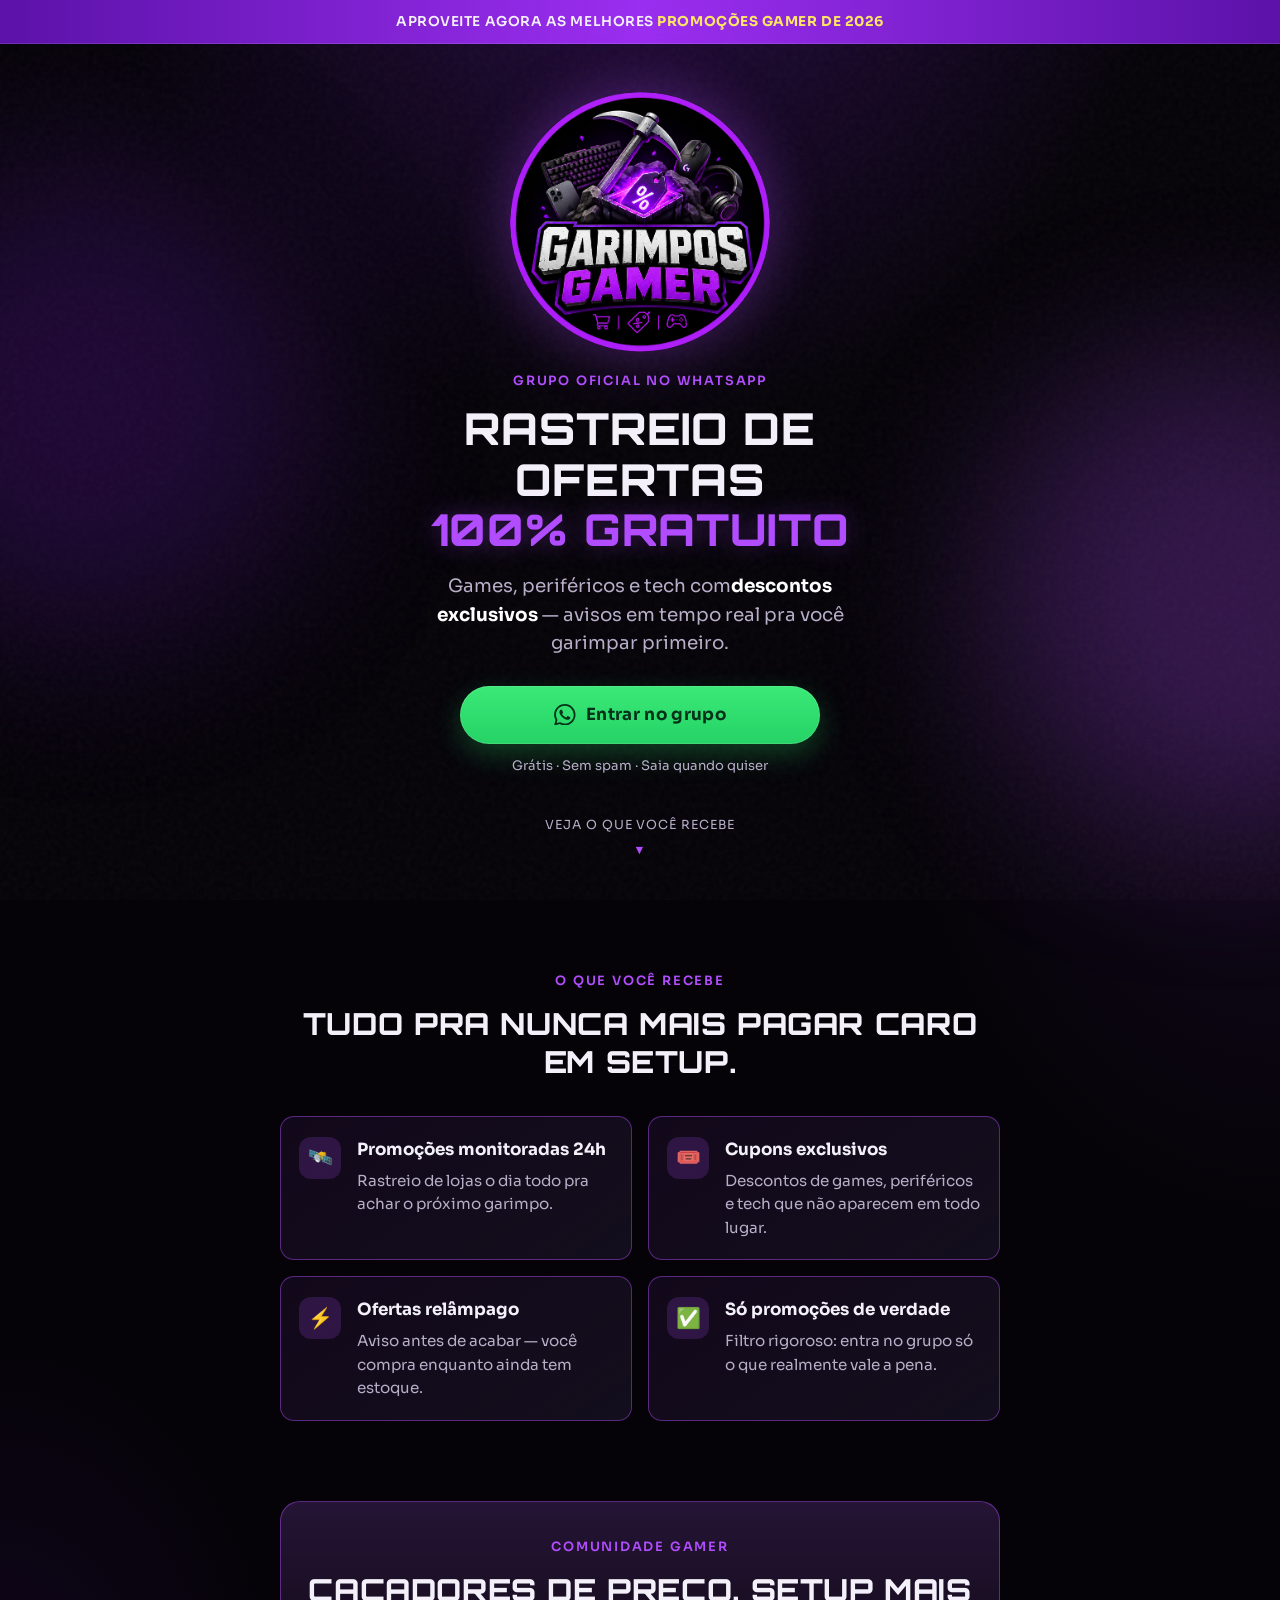
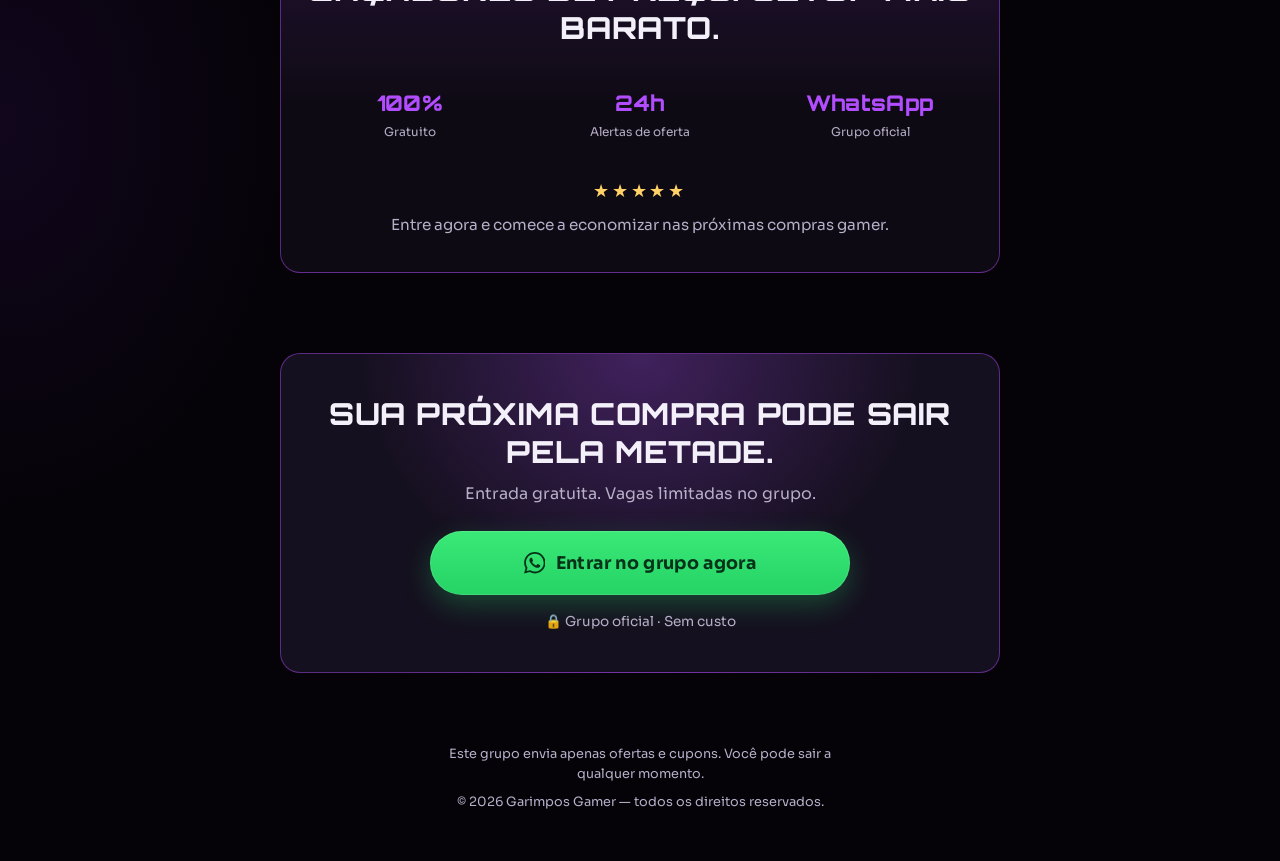
<file: index.html>
<!DOCTYPE html>
<html lang="pt-BR">
  <head>
    <meta charset="UTF-8" />
    <meta name="viewport" content="width=device-width, initial-scale=1.0" />
    <title>Garimpos Gamer — Grupo no WhatsApp</title>
    <meta
      name="description"
      content="Entre no grupo gratuito do Garimpos Gamer e receba ofertas, cupons e promoções de games, periféricos e tech todos os dias."
    />
    <meta property="og:title" content="Garimpos Gamer — Grupo no WhatsApp" />
    <meta
      property="og:description"
      content="Ofertas gamer com descontos exclusivos. Entre grátis no grupo oficial."
    />
    <meta property="og:image" content="./public/garimposLogo.png" />
    <link rel="icon" href="./public/garimposLogo.png" type="image/png" />
    <link rel="preconnect" href="https://fonts.googleapis.com" />
    <link rel="preconnect" href="https://fonts.gstatic.com" crossorigin />
    <link
      href="https://fonts.googleapis.com/css2?family=Orbitron:wght@700;800;900&family=Sora:wght@400;500;600;700&display=swap"
      rel="stylesheet"
    />
    <link rel="stylesheet" href="./styles.css" />
    <!-- Meta Pixel Code -->
    <script>
      !(function (f, b, e, v, n, t, s) {
        if (f.fbq) return;
        n = f.fbq = function () {
          n.callMethod
            ? n.callMethod.apply(n, arguments)
            : n.queue.push(arguments);
        };
        if (!f._fbq) f._fbq = n;
        n.push = n;
        n.loaded = !0;
        n.version = "2.0";
        n.queue = [];
        t = b.createElement(e);
        t.async = !0;
        t.src = v;
        s = b.getElementsByTagName(e)[0];
        s.parentNode.insertBefore(t, s);
      })(
        window,
        document,
        "script",
        "https://connect.facebook.net/en_US/fbevents.js"
      );
      fbq("init", "1641919927361077");
      fbq("track", "PageView");
    </script>
    <!-- End Meta Pixel Code -->
  </head>
  <body>
    <noscript
      ><img
        height="1"
        width="1"
        style="display: none"
        src="https://www.facebook.com/tr?id=1641919927361077&ev=PageView&noscript=1"
        alt=""
    /></noscript>
    <div class="noise" aria-hidden="true"></div>
    <div class="glow glow--left" aria-hidden="true"></div>
    <div class="glow glow--right" aria-hidden="true"></div>

    <header class="topbar">
      <p class="topbar__text">
        Aproveite agora as melhores <strong>promoções gamer de 2026</strong>
      </p>
    </header>

    <main>
      <section class="hero">
        <div class="hero__brand reveal">
          <img
            class="hero__logo"
            src="./public/garimposLogo.png"
            alt="Garimpos Gamer"
            width="280"
            height="280"
          />
        </div>

        <p class="eyebrow reveal delay-1">Grupo oficial no WhatsApp</p>

        <h1 class="hero__title reveal delay-2">
          Rastreio de ofertas
          <span>100% gratuito</span>
        </h1>

        <p class="hero__subtitle reveal delay-3">
          Games, periféricos e tech com<strong>descontos exclusivos</strong> —
          avisos em tempo real pra você garimpar primeiro.
        </p>

        <div class="cta-group reveal delay-4">
          <a
            class="btn btn--primary js-whatsapp-cta"
            href="https://chat.whatsapp.com/LeXcf0o6a5fAXNIjp16UzG?s=cl&p=i&mlu=0&ilr=4"
            target="_blank"
            rel="noopener noreferrer"
          >
            <svg class="btn__icon" viewBox="0 0 24 24" aria-hidden="true">
              <path
                fill="currentColor"
                d="M17.472 14.382c-.297-.149-1.758-.867-2.03-.967-.273-.099-.471-.148-.67.15-.197.297-.767.966-.94 1.164-.173.199-.347.223-.644.075-.297-.15-1.255-.463-2.39-1.475-.883-.788-1.48-1.761-1.653-2.059-.173-.297-.018-.458.13-.606.134-.133.298-.347.446-.52.149-.174.198-.298.298-.497.099-.198.05-.371-.025-.52-.075-.149-.669-1.612-.916-2.207-.242-.579-.487-.5-.669-.51-.173-.008-.371-.01-.57-.01-.198 0-.52.074-.792.372-.272.297-1.04 1.016-1.04 2.479 0 1.462 1.065 2.875 1.213 3.074.149.198 2.096 3.2 5.077 4.487.709.306 1.262.489 1.694.625.712.227 1.36.195 1.871.118.571-.085 1.758-.719 2.006-1.413.248-.694.248-1.289.173-1.413-.074-.124-.272-.198-.57-.347m-5.421 7.403h-.004a9.87 9.87 0 01-5.031-1.378l-.361-.214-3.741.982.998-3.648-.235-.374a9.86 9.86 0 01-1.51-5.26c.001-5.45 4.436-9.884 9.888-9.884 2.64 0 5.122 1.03 6.988 2.898a9.825 9.825 0 012.893 6.994c-.003 5.45-4.435 9.884-9.885 9.884m8.413-18.297A11.815 11.815 0 0012.05 0C5.495 0 .16 5.335.157 11.892c0 2.096.547 4.142 1.588 5.945L.057 24l6.305-1.654a11.882 11.882 0 005.683 1.448h.005c6.554 0 11.89-5.335 11.893-11.893a11.821 11.821 0 00-3.48-8.413z"
              />
            </svg>
            Entrar no grupo
          </a>
          <p class="cta-note">Grátis · Sem spam · Saia quando quiser</p>
        </div>

        <a href="#beneficios" class="scroll-hint reveal delay-5">
          <span>veja o que você recebe</span>
          <span class="scroll-hint__arrow" aria-hidden="true">▼</span>
        </a>
      </section>

      <section id="beneficios" class="benefits">
        <div class="section-head reveal">
          <p class="eyebrow">O que você recebe</p>
          <h2>Tudo pra nunca mais pagar caro em setup.</h2>
        </div>

        <ul class="benefit-list">
          <li class="benefit reveal">
            <span class="benefit__icon" aria-hidden="true">🛰️</span>
            <div>
              <h3>Promoções monitoradas 24h</h3>
              <p>Rastreio de lojas o dia todo pra achar o próximo garimpo.</p>
            </div>
          </li>
          <li class="benefit reveal delay-1">
            <span class="benefit__icon" aria-hidden="true">🎟️</span>
            <div>
              <h3>Cupons exclusivos</h3>
              <p>Descontos de games, periféricos e tech que não aparecem em todo lugar.</p>
            </div>
          </li>
          <li class="benefit reveal delay-2">
            <span class="benefit__icon" aria-hidden="true">⚡</span>
            <div>
              <h3>Ofertas relâmpago</h3>
              <p>Aviso antes de acabar — você compra enquanto ainda tem estoque.</p>
            </div>
          </li>
          <li class="benefit reveal delay-3">
            <span class="benefit__icon" aria-hidden="true">✅</span>
            <div>
              <h3>Só promoções de verdade</h3>
              <p>Filtro rigoroso: entra no grupo só o que realmente vale a pena.</p>
            </div>
          </li>
        </ul>
      </section>

      <section class="proof">
        <div class="proof__inner reveal">
          <p class="eyebrow">Comunidade gamer</p>
          <h2>Caçadores de preço. Setup mais barato.</h2>
          <div class="proof__grid">
            <div class="proof__item">
              <span class="proof__value">100%</span>
              <span class="proof__label">Gratuito</span>
            </div>
            <div class="proof__item">
              <span class="proof__value">24h</span>
              <span class="proof__label">Alertas de oferta</span>
            </div>
            <div class="proof__item">
              <span class="proof__value">WhatsApp</span>
              <span class="proof__label">Grupo oficial</span>
            </div>
          </div>
          <p class="proof__stars" aria-label="Avaliação cinco estrelas">★★★★★</p>
          <p class="proof__quote">
            Entre agora e comece a economizar nas próximas compras gamer.
          </p>
        </div>
      </section>

      <section class="final-cta">
        <div class="final-cta__panel reveal">
          <h2>Sua próxima compra pode sair pela metade.</h2>
          <p>Entrada gratuita. Vagas limitadas no grupo.</p>
          <a
            class="btn btn--primary btn--lg js-whatsapp-cta"
            href="https://chat.whatsapp.com/LeXcf0o6a5fAXNIjp16UzG?s=cl&p=i&mlu=0&ilr=4"
            target="_blank"
            rel="noopener noreferrer"
          >
            <svg class="btn__icon" viewBox="0 0 24 24" aria-hidden="true">
              <path
                fill="currentColor"
                d="M17.472 14.382c-.297-.149-1.758-.867-2.03-.967-.273-.099-.471-.148-.67.15-.197.297-.767.966-.94 1.164-.173.199-.347.223-.644.075-.297-.15-1.255-.463-2.39-1.475-.883-.788-1.48-1.761-1.653-2.059-.173-.297-.018-.458.13-.606.134-.133.298-.347.446-.52.149-.174.198-.298.298-.497.099-.198.05-.371-.025-.52-.075-.149-.669-1.612-.916-2.207-.242-.579-.487-.5-.669-.51-.173-.008-.371-.01-.57-.01-.198 0-.52.074-.792.372-.272.297-1.04 1.016-1.04 2.479 0 1.462 1.065 2.875 1.213 3.074.149.198 2.096 3.2 5.077 4.487.709.306 1.262.489 1.694.625.712.227 1.36.195 1.871.118.571-.085 1.758-.719 2.006-1.413.248-.694.248-1.289.173-1.413-.074-.124-.272-.198-.57-.347m-5.421 7.403h-.004a9.87 9.87 0 01-5.031-1.378l-.361-.214-3.741.982.998-3.648-.235-.374a9.86 9.86 0 01-1.51-5.26c.001-5.45 4.436-9.884 9.888-9.884 2.64 0 5.122 1.03 6.988 2.898a9.825 9.825 0 012.893 6.994c-.003 5.45-4.435 9.884-9.885 9.884m8.413-18.297A11.815 11.815 0 0012.05 0C5.495 0 .16 5.335.157 11.892c0 2.096.547 4.142 1.588 5.945L.057 24l6.305-1.654a11.882 11.882 0 005.683 1.448h.005c6.554 0 11.89-5.335 11.893-11.893a11.821 11.821 0 00-3.48-8.413z"
              />
            </svg>
            Entrar no grupo agora
          </a>
          <p class="final-cta__secure">🔒 Grupo oficial · Sem custo</p>
        </div>
      </section>
    </main>

    <footer class="footer">
      <p>
        Este grupo envia apenas ofertas e cupons. Você pode sair a qualquer
        momento.
      </p>
      <p>© <span id="year"></span> Garimpos Gamer — todos os direitos reservados.</p>
    </footer>

    <script>
      document.getElementById("year").textContent = new Date().getFullYear();

      const reveals = document.querySelectorAll(".reveal");
      const observer = new IntersectionObserver(
        (entries) => {
          entries.forEach((entry) => {
            if (entry.isIntersecting) {
              entry.target.classList.add("is-visible");
              observer.unobserve(entry.target);
            }
          });
        },
        { threshold: 0.16, rootMargin: "0px 0px -40px 0px" }
      );
      reveals.forEach((el) => observer.observe(el));

      document.querySelectorAll(".js-whatsapp-cta").forEach((cta) => {
        cta.addEventListener("click", () => {
          if (typeof fbq === "function") {
            fbq("track", "Lead");
          }
        });
      });
    </script>
  </body>
</html>
</file>
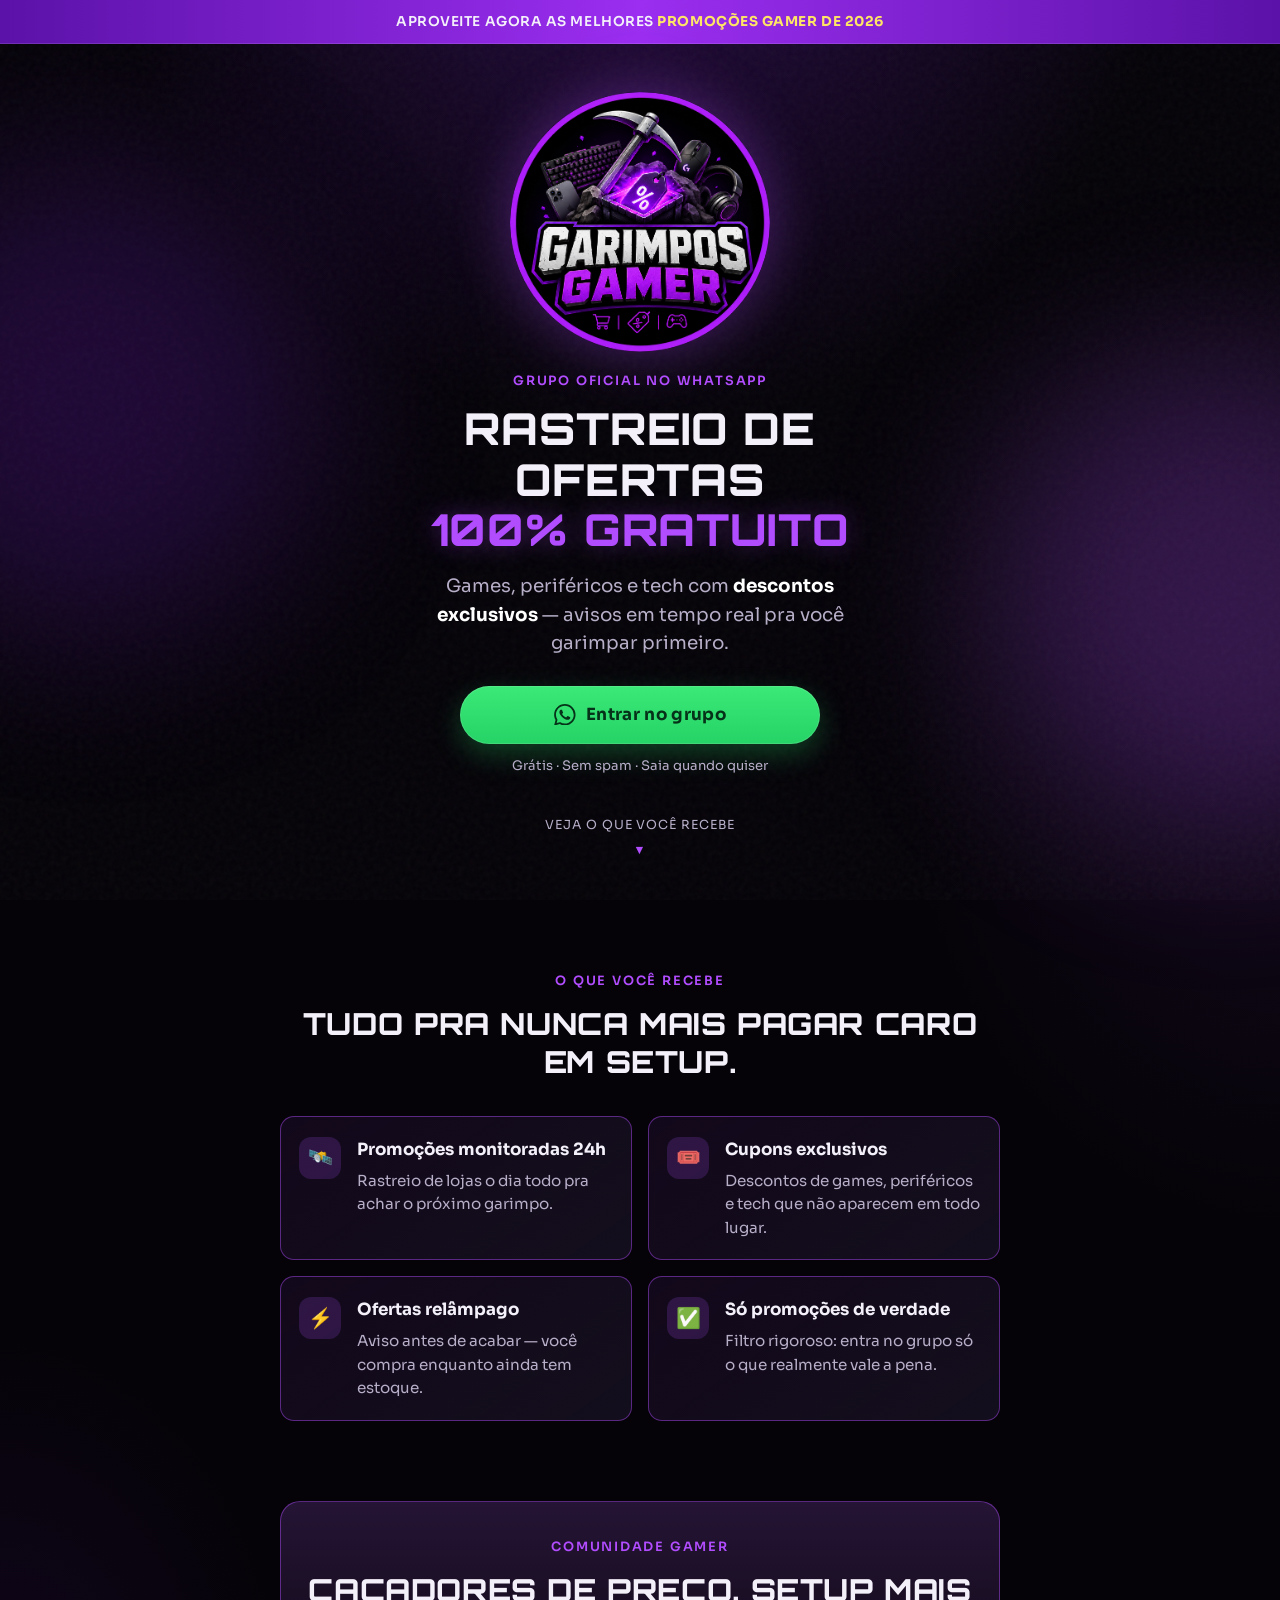
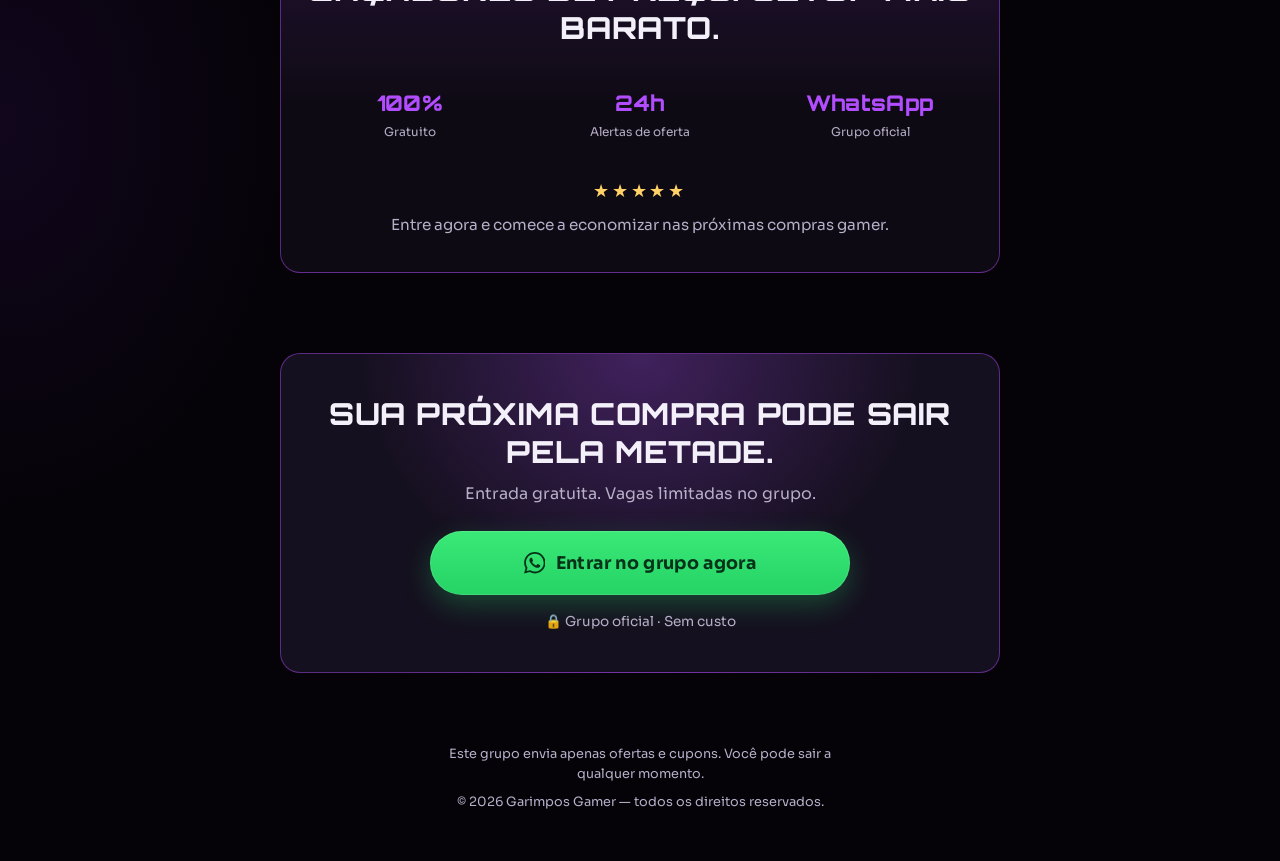
<file: public/index.html>
<!DOCTYPE html>
<html lang="pt-BR">
  <head>
    <meta charset="UTF-8" />
    <meta name="viewport" content="width=device-width, initial-scale=1.0" />
    <title>Garimpos Gamer — Grupo no WhatsApp</title>
    <meta
      name="description"
      content="Entre no grupo gratuito do Garimpos Gamer e receba ofertas, cupons e promoções de games, periféricos e tech todos os dias."
    />
    <meta property="og:title" content="Garimpos Gamer — Grupo no WhatsApp" />
    <meta
      property="og:description"
      content="Ofertas gamer com descontos exclusivos. Entre grátis no grupo oficial."
    />
    <meta property="og:image" content="./garimposLogo.png" />
    <link rel="icon" href="./garimposLogo.png" type="image/png" />
    <link rel="preconnect" href="https://fonts.googleapis.com" />
    <link rel="preconnect" href="https://fonts.gstatic.com" crossorigin />
    <link
      href="https://fonts.googleapis.com/css2?family=Orbitron:wght@700;800;900&family=Sora:wght@400;500;600;700&display=swap"
      rel="stylesheet"
    />
    <link rel="stylesheet" href="./styles.css" />
    <!-- Meta Pixel Code -->
    <script>
      !(function (f, b, e, v, n, t, s) {
        if (f.fbq) return;
        n = f.fbq = function () {
          n.callMethod
            ? n.callMethod.apply(n, arguments)
            : n.queue.push(arguments);
        };
        if (!f._fbq) f._fbq = n;
        n.push = n;
        n.loaded = !0;
        n.version = "2.0";
        n.queue = [];
        t = b.createElement(e);
        t.async = !0;
        t.src = v;
        s = b.getElementsByTagName(e)[0];
        s.parentNode.insertBefore(t, s);
      })(
        window,
        document,
        "script",
        "https://connect.facebook.net/en_US/fbevents.js"
      );
      fbq("init", "1641919927361077");
      fbq("track", "PageView");
    </script>
    <!-- End Meta Pixel Code -->
  </head>
  <body>
    <noscript
      ><img
        height="1"
        width="1"
        style="display: none"
        src="https://www.facebook.com/tr?id=1641919927361077&ev=PageView&noscript=1"
        alt=""
    /></noscript>
    <div class="noise" aria-hidden="true"></div>
    <div class="glow glow--left" aria-hidden="true"></div>
    <div class="glow glow--right" aria-hidden="true"></div>

    <header class="topbar">
      <p class="topbar__text">
        Aproveite agora as melhores <strong>promoções gamer de 2026</strong>
      </p>
    </header>

    <main>
      <section class="hero">
        <div class="hero__brand reveal">
          <img
            class="hero__logo"
            src="./garimposLogo.png"
            alt="Garimpos Gamer"
            width="280"
            height="280"
          />
        </div>

        <p class="eyebrow reveal delay-1">Grupo oficial no WhatsApp</p>

        <h1 class="hero__title reveal delay-2">
          Rastreio de ofertas
          <span>100% gratuito</span>
        </h1>

        <p class="hero__subtitle reveal delay-3">
          Games, periféricos e tech com <strong>descontos exclusivos</strong> —
          avisos em tempo real pra você garimpar primeiro.
        </p>

        <div class="cta-group reveal delay-4">
          <a
            class="btn btn--primary js-whatsapp-cta"
            href="https://chat.whatsapp.com/LeXcf0o6a5fAXNIjp16UzG?s=cl&p=i&mlu=0&ilr=4"
            target="_blank"
            rel="noopener noreferrer"
          >
            <svg class="btn__icon" viewBox="0 0 24 24" aria-hidden="true">
              <path
                fill="currentColor"
                d="M17.472 14.382c-.297-.149-1.758-.867-2.03-.967-.273-.099-.471-.148-.67.15-.197.297-.767.966-.94 1.164-.173.199-.347.223-.644.075-.297-.15-1.255-.463-2.39-1.475-.883-.788-1.48-1.761-1.653-2.059-.173-.297-.018-.458.13-.606.134-.133.298-.347.446-.52.149-.174.198-.298.298-.497.099-.198.05-.371-.025-.52-.075-.149-.669-1.612-.916-2.207-.242-.579-.487-.5-.669-.51-.173-.008-.371-.01-.57-.01-.198 0-.52.074-.792.372-.272.297-1.04 1.016-1.04 2.479 0 1.462 1.065 2.875 1.213 3.074.149.198 2.096 3.2 5.077 4.487.709.306 1.262.489 1.694.625.712.227 1.36.195 1.871.118.571-.085 1.758-.719 2.006-1.413.248-.694.248-1.289.173-1.413-.074-.124-.272-.198-.57-.347m-5.421 7.403h-.004a9.87 9.87 0 01-5.031-1.378l-.361-.214-3.741.982.998-3.648-.235-.374a9.86 9.86 0 01-1.51-5.26c.001-5.45 4.436-9.884 9.888-9.884 2.64 0 5.122 1.03 6.988 2.898a9.825 9.825 0 012.893 6.994c-.003 5.45-4.435 9.884-9.885 9.884m8.413-18.297A11.815 11.815 0 0012.05 0C5.495 0 .16 5.335.157 11.892c0 2.096.547 4.142 1.588 5.945L.057 24l6.305-1.654a11.882 11.882 0 005.683 1.448h.005c6.554 0 11.89-5.335 11.893-11.893a11.821 11.821 0 00-3.48-8.413z"
              />
            </svg>
            Entrar no grupo
          </a>
          <p class="cta-note">Grátis · Sem spam · Saia quando quiser</p>
        </div>

        <a href="#beneficios" class="scroll-hint reveal delay-5">
          <span>veja o que você recebe</span>
          <span class="scroll-hint__arrow" aria-hidden="true">▼</span>
        </a>
      </section>

      <section id="beneficios" class="benefits">
        <div class="section-head reveal">
          <p class="eyebrow">O que você recebe</p>
          <h2>Tudo pra nunca mais pagar caro em setup.</h2>
        </div>

        <ul class="benefit-list">
          <li class="benefit reveal">
            <span class="benefit__icon" aria-hidden="true">🛰️</span>
            <div>
              <h3>Promoções monitoradas 24h</h3>
              <p>Rastreio de lojas o dia todo pra achar o próximo garimpo.</p>
            </div>
          </li>
          <li class="benefit reveal delay-1">
            <span class="benefit__icon" aria-hidden="true">🎟️</span>
            <div>
              <h3>Cupons exclusivos</h3>
              <p>Descontos de games, periféricos e tech que não aparecem em todo lugar.</p>
            </div>
          </li>
          <li class="benefit reveal delay-2">
            <span class="benefit__icon" aria-hidden="true">⚡</span>
            <div>
              <h3>Ofertas relâmpago</h3>
              <p>Aviso antes de acabar — você compra enquanto ainda tem estoque.</p>
            </div>
          </li>
          <li class="benefit reveal delay-3">
            <span class="benefit__icon" aria-hidden="true">✅</span>
            <div>
              <h3>Só promoções de verdade</h3>
              <p>Filtro rigoroso: entra no grupo só o que realmente vale a pena.</p>
            </div>
          </li>
        </ul>
      </section>

      <section class="proof">
        <div class="proof__inner reveal">
          <p class="eyebrow">Comunidade gamer</p>
          <h2>Caçadores de preço. Setup mais barato.</h2>
          <div class="proof__grid">
            <div class="proof__item">
              <span class="proof__value">100%</span>
              <span class="proof__label">Gratuito</span>
            </div>
            <div class="proof__item">
              <span class="proof__value">24h</span>
              <span class="proof__label">Alertas de oferta</span>
            </div>
            <div class="proof__item">
              <span class="proof__value">WhatsApp</span>
              <span class="proof__label">Grupo oficial</span>
            </div>
          </div>
          <p class="proof__stars" aria-label="Avaliação cinco estrelas">★★★★★</p>
          <p class="proof__quote">
            Entre agora e comece a economizar nas próximas compras gamer.
          </p>
        </div>
      </section>

      <section class="final-cta">
        <div class="final-cta__panel reveal">
          <h2>Sua próxima compra pode sair pela metade.</h2>
          <p>Entrada gratuita. Vagas limitadas no grupo.</p>
          <a
            class="btn btn--primary btn--lg js-whatsapp-cta"
            href="https://chat.whatsapp.com/LeXcf0o6a5fAXNIjp16UzG?s=cl&p=i&mlu=0&ilr=4"
            target="_blank"
            rel="noopener noreferrer"
          >
            <svg class="btn__icon" viewBox="0 0 24 24" aria-hidden="true">
              <path
                fill="currentColor"
                d="M17.472 14.382c-.297-.149-1.758-.867-2.03-.967-.273-.099-.471-.148-.67.15-.197.297-.767.966-.94 1.164-.173.199-.347.223-.644.075-.297-.15-1.255-.463-2.39-1.475-.883-.788-1.48-1.761-1.653-2.059-.173-.297-.018-.458.13-.606.134-.133.298-.347.446-.52.149-.174.198-.298.298-.497.099-.198.05-.371-.025-.52-.075-.149-.669-1.612-.916-2.207-.242-.579-.487-.5-.669-.51-.173-.008-.371-.01-.57-.01-.198 0-.52.074-.792.372-.272.297-1.04 1.016-1.04 2.479 0 1.462 1.065 2.875 1.213 3.074.149.198 2.096 3.2 5.077 4.487.709.306 1.262.489 1.694.625.712.227 1.36.195 1.871.118.571-.085 1.758-.719 2.006-1.413.248-.694.248-1.289.173-1.413-.074-.124-.272-.198-.57-.347m-5.421 7.403h-.004a9.87 9.87 0 01-5.031-1.378l-.361-.214-3.741.982.998-3.648-.235-.374a9.86 9.86 0 01-1.51-5.26c.001-5.45 4.436-9.884 9.888-9.884 2.64 0 5.122 1.03 6.988 2.898a9.825 9.825 0 012.893 6.994c-.003 5.45-4.435 9.884-9.885 9.884m8.413-18.297A11.815 11.815 0 0012.05 0C5.495 0 .16 5.335.157 11.892c0 2.096.547 4.142 1.588 5.945L.057 24l6.305-1.654a11.882 11.882 0 005.683 1.448h.005c6.554 0 11.89-5.335 11.893-11.893a11.821 11.821 0 00-3.48-8.413z"
              />
            </svg>
            Entrar no grupo agora
          </a>
          <p class="final-cta__secure">🔒 Grupo oficial · Sem custo</p>
        </div>
      </section>
    </main>

    <footer class="footer">
      <p>
        Este grupo envia apenas ofertas e cupons. Você pode sair a qualquer
        momento.
      </p>
      <p>© <span id="year"></span> Garimpos Gamer — todos os direitos reservados.</p>
    </footer>

    <script>
      document.getElementById("year").textContent = new Date().getFullYear();

      const reveals = document.querySelectorAll(".reveal");
      const observer = new IntersectionObserver(
        (entries) => {
          entries.forEach((entry) => {
            if (entry.isIntersecting) {
              entry.target.classList.add("is-visible");
              observer.unobserve(entry.target);
            }
          });
        },
        { threshold: 0.16, rootMargin: "0px 0px -40px 0px" }
      );
      reveals.forEach((el) => observer.observe(el));

      document.querySelectorAll(".js-whatsapp-cta").forEach((cta) => {
        cta.addEventListener("click", () => {
          if (typeof fbq === "function") {
            fbq("track", "Lead");
          }
        });
      });
    </script>
  </body>
</html>
</file>
<file: styles.css>
:root {
  --bg: #050308;
  --bg-elevated: #0e0a14;
  --surface: #15101f;
  --purple: #b24dff;
  --purple-deep: #7a1fd4;
  --purple-soft: rgba(178, 77, 255, 0.18);
  --purple-line: rgba(178, 77, 255, 0.45);
  --whatsapp: #25d366;
  --whatsapp-dark: #1ebe57;
  --text: #f4f0fa;
  --text-muted: #b7aec8;
  --white: #ffffff;
  --font-display: "Orbitron", sans-serif;
  --font-body: "Sora", sans-serif;
  --radius: 14px;
  --max: 720px;
}

*,
*::before,
*::after {
  box-sizing: border-box;
}

html {
  scroll-behavior: smooth;
}

body {
  margin: 0;
  min-height: 100vh;
  font-family: var(--font-body);
  color: var(--text);
  background:
    radial-gradient(ellipse 80% 50% at 50% -10%, rgba(122, 31, 212, 0.35), transparent 55%),
    radial-gradient(ellipse 60% 40% at 100% 30%, rgba(178, 77, 255, 0.08), transparent 50%),
    radial-gradient(ellipse 50% 35% at 0% 70%, rgba(122, 31, 212, 0.1), transparent 45%),
    var(--bg);
  line-height: 1.55;
  overflow-x: hidden;
}

img {
  max-width: 100%;
  height: auto;
  display: block;
}

a {
  color: inherit;
  text-decoration: none;
}

.noise {
  pointer-events: none;
  position: fixed;
  inset: 0;
  z-index: 0;
  opacity: 0.04;
  background-image: url("data:image/svg+xml,%3Csvg viewBox='0 0 200 200' xmlns='http://www.w3.org/2000/svg'%3E%3Cfilter id='n'%3E%3CfeTurbulence type='fractalNoise' baseFrequency='0.85' numOctaves='3' stitchTiles='stitch'/%3E%3C/filter%3E%3Crect width='100%25' height='100%25' filter='url(%23n)'/%3E%3C/svg%3E");
}

.glow {
  pointer-events: none;
  position: fixed;
  width: 42vw;
  height: 42vw;
  max-width: 480px;
  max-height: 480px;
  border-radius: 50%;
  filter: blur(90px);
  z-index: 0;
  opacity: 0.22;
}

.glow--left {
  top: 18%;
  left: -12%;
  background: var(--purple-deep);
}

.glow--right {
  bottom: 8%;
  right: -14%;
  background: var(--purple);
}

.topbar,
main,
footer {
  position: relative;
  z-index: 1;
}

.topbar {
  text-align: center;
  padding: 0.7rem 1rem;
  background: linear-gradient(90deg, #5b12a8, #9b2ef0 50%, #5b12a8);
  border-bottom: 1px solid rgba(255, 255, 255, 0.12);
}

.topbar__text {
  margin: 0;
  font-size: 0.78rem;
  font-weight: 600;
  letter-spacing: 0.04em;
  text-transform: uppercase;
}

.topbar__text strong {
  color: #ffe566;
}

.hero {
  display: flex;
  flex-direction: column;
  align-items: center;
  text-align: center;
  padding: 2.5rem 1.25rem 3rem;
  min-height: calc(100svh - 42px);
  justify-content: center;
}

.hero__brand {
  margin-bottom: 1.25rem;
}

.hero__logo {
  width: min(72vw, 260px);
  height: auto;
  border-radius: 50%;
  filter: drop-shadow(0 0 28px rgba(178, 77, 255, 0.35));
  animation: floatLogo 5.5s ease-in-out infinite;
}

.eyebrow {
  margin: 0 0 0.75rem;
  font-size: 0.8rem;
  font-weight: 600;
  letter-spacing: 0.14em;
  text-transform: uppercase;
  color: var(--purple);
}

.hero__title {
  margin: 0 0 1rem;
  max-width: 15ch;
  font-family: var(--font-display);
  font-size: clamp(1.7rem, 6.2vw, 2.75rem);
  font-weight: 800;
  line-height: 1.15;
  letter-spacing: 0.02em;
  text-transform: uppercase;
}

.hero__title span {
  display: block;
  color: var(--purple);
  text-shadow: 0 0 24px rgba(178, 77, 255, 0.35);
}

.hero__subtitle {
  margin: 0 0 1.75rem;
  max-width: 34ch;
  font-size: clamp(1rem, 2.8vw, 1.15rem);
  color: var(--text-muted);
}

.hero__subtitle strong {
  color: var(--white);
}

.cta-group {
  display: flex;
  flex-direction: column;
  align-items: center;
  gap: 0.75rem;
  width: 100%;
  max-width: 360px;
}

.btn {
  display: inline-flex;
  align-items: center;
  justify-content: center;
  gap: 0.65rem;
  width: 100%;
  padding: 1rem 1.4rem;
  border-radius: 999px;
  font-family: var(--font-body);
  font-size: 1.05rem;
  font-weight: 700;
  letter-spacing: 0.02em;
  border: none;
  cursor: pointer;
  transition: transform 0.2s ease, box-shadow 0.2s ease, background 0.2s ease;
}

.btn--primary {
  color: #053218;
  background: linear-gradient(180deg, #3be978, var(--whatsapp));
  box-shadow:
    0 0 0 1px rgba(255, 255, 255, 0.12) inset,
    0 10px 28px rgba(37, 211, 102, 0.28);
}

.btn--primary:hover {
  background: linear-gradient(180deg, #52f08a, var(--whatsapp-dark));
  transform: translateY(-2px);
  box-shadow:
    0 0 0 1px rgba(255, 255, 255, 0.16) inset,
    0 14px 34px rgba(37, 211, 102, 0.38);
}

.btn--primary:active {
  transform: translateY(0);
}

.btn--lg {
  max-width: 420px;
  padding: 1.15rem 1.6rem;
  font-size: 1.1rem;
}

.btn__icon {
  width: 1.35rem;
  height: 1.35rem;
  flex-shrink: 0;
}

.cta-note {
  margin: 0;
  font-size: 0.82rem;
  color: var(--text-muted);
}

.scroll-hint {
  display: flex;
  flex-direction: column;
  align-items: center;
  gap: 0.35rem;
  margin-top: 2.5rem;
  font-size: 0.78rem;
  letter-spacing: 0.08em;
  text-transform: uppercase;
  color: var(--text-muted);
  transition: color 0.2s ease;
}

.scroll-hint:hover {
  color: var(--purple);
}

.scroll-hint__arrow {
  animation: bounce 1.8s ease-in-out infinite;
  color: var(--purple);
}

.benefits,
.proof,
.final-cta {
  padding: 4rem 1.25rem;
}

.section-head,
.proof__inner,
.final-cta__panel {
  max-width: var(--max);
  margin: 0 auto;
}

.section-head {
  text-align: center;
  margin-bottom: 2.25rem;
}

.section-head h2,
.proof__inner h2,
.final-cta__panel h2 {
  margin: 0;
  font-family: var(--font-display);
  font-size: clamp(1.35rem, 4.5vw, 1.9rem);
  font-weight: 800;
  line-height: 1.25;
  letter-spacing: 0.02em;
  text-transform: uppercase;
}

.benefit-list {
  list-style: none;
  margin: 0 auto;
  padding: 0;
  max-width: var(--max);
  display: grid;
  gap: 1rem;
}

.benefit {
  display: grid;
  grid-template-columns: auto 1fr;
  gap: 1rem;
  align-items: start;
  padding: 1.25rem 1.15rem;
  background: linear-gradient(145deg, rgba(178, 77, 255, 0.08), rgba(21, 16, 31, 0.9));
  border: 1px solid var(--purple-line);
  border-radius: var(--radius);
}

.benefit__icon {
  display: grid;
  place-items: center;
  width: 2.6rem;
  height: 2.6rem;
  border-radius: 12px;
  background: var(--purple-soft);
  font-size: 1.25rem;
}

.benefit h3 {
  margin: 0 0 0.35rem;
  font-size: 1.05rem;
  font-weight: 700;
}

.benefit p {
  margin: 0;
  color: var(--text-muted);
  font-size: 0.95rem;
}

.proof {
  padding-top: 1rem;
}

.proof__inner {
  text-align: center;
  padding: 2.25rem 1.25rem;
  border-radius: 20px;
  background:
    linear-gradient(180deg, rgba(178, 77, 255, 0.14), transparent 55%),
    var(--bg-elevated);
  border: 1px solid var(--purple-line);
}

.proof__inner h2 {
  margin-bottom: 1.75rem;
}

.proof__grid {
  display: grid;
  grid-template-columns: repeat(3, 1fr);
  gap: 0.75rem;
  margin-bottom: 1.5rem;
}

.proof__item {
  display: flex;
  flex-direction: column;
  gap: 0.25rem;
  padding: 0.75rem 0.4rem;
}

.proof__value {
  font-family: var(--font-display);
  font-size: clamp(0.95rem, 3.5vw, 1.35rem);
  font-weight: 800;
  color: var(--purple);
  letter-spacing: 0.02em;
}

.proof__label {
  font-size: 0.75rem;
  color: var(--text-muted);
}

.proof__stars {
  margin: 0 0 0.5rem;
  color: #ffd166;
  letter-spacing: 0.15em;
  font-size: 1.1rem;
}

.proof__quote {
  margin: 0;
  color: var(--text-muted);
  font-size: 0.95rem;
}

.final-cta {
  padding-top: 1rem;
  padding-bottom: 3rem;
}

.final-cta__panel {
  text-align: center;
  padding: 2.5rem 1.25rem;
  border-radius: 20px;
  background:
    radial-gradient(ellipse at 50% 0%, rgba(178, 77, 255, 0.28), transparent 55%),
    var(--surface);
  border: 1px solid var(--purple-line);
}

.final-cta__panel h2 {
  margin-bottom: 0.75rem;
}

.final-cta__panel > p {
  margin: 0 0 1.5rem;
  color: var(--text-muted);
}

.final-cta__panel .btn {
  margin: 0 auto;
}

.final-cta__secure {
  margin: 1rem 0 0 !important;
  font-size: 0.85rem;
  color: var(--text-muted);
}

.footer {
  text-align: center;
  padding: 1.5rem 1.25rem 2.5rem;
  color: var(--text-muted);
  font-size: 0.8rem;
}

.footer p {
  margin: 0 auto 0.5rem;
  max-width: 42ch;
}

.reveal {
  opacity: 0;
  transform: translateY(22px);
  transition:
    opacity 0.7s ease,
    transform 0.7s ease;
}

.reveal.is-visible {
  opacity: 1;
  transform: translateY(0);
}

.delay-1 {
  transition-delay: 0.08s;
}
.delay-2 {
  transition-delay: 0.16s;
}
.delay-3 {
  transition-delay: 0.24s;
}
.delay-4 {
  transition-delay: 0.32s;
}
.delay-5 {
  transition-delay: 0.4s;
}

@keyframes floatLogo {
  0%,
  100% {
    transform: translateY(0);
  }
  50% {
    transform: translateY(-10px);
  }
}

@keyframes bounce {
  0%,
  100% {
    transform: translateY(0);
  }
  50% {
    transform: translateY(5px);
  }
}

@media (max-width: 480px) {
  .proof__grid {
    grid-template-columns: 1fr;
  }

  .proof__item {
    padding: 0.5rem;
  }
}

@media (min-width: 768px) {
  .hero {
    padding-top: 3rem;
  }

  .benefit-list {
    grid-template-columns: 1fr 1fr;
  }

  .topbar__text {
    font-size: 0.85rem;
  }
}

@media (prefers-reduced-motion: reduce) {
  html {
    scroll-behavior: auto;
  }

  .hero__logo,
  .scroll-hint__arrow,
  .reveal {
    animation: none !important;
    transition: none !important;
    opacity: 1;
    transform: none;
  }
}
</file>
<file: public/styles.css>
:root {
  --bg: #050308;
  --bg-elevated: #0e0a14;
  --surface: #15101f;
  --purple: #b24dff;
  --purple-deep: #7a1fd4;
  --purple-soft: rgba(178, 77, 255, 0.18);
  --purple-line: rgba(178, 77, 255, 0.45);
  --whatsapp: #25d366;
  --whatsapp-dark: #1ebe57;
  --text: #f4f0fa;
  --text-muted: #b7aec8;
  --white: #ffffff;
  --font-display: "Orbitron", sans-serif;
  --font-body: "Sora", sans-serif;
  --radius: 14px;
  --max: 720px;
}

*,
*::before,
*::after {
  box-sizing: border-box;
}

html {
  scroll-behavior: smooth;
}

body {
  margin: 0;
  min-height: 100vh;
  font-family: var(--font-body);
  color: var(--text);
  background:
    radial-gradient(ellipse 80% 50% at 50% -10%, rgba(122, 31, 212, 0.35), transparent 55%),
    radial-gradient(ellipse 60% 40% at 100% 30%, rgba(178, 77, 255, 0.08), transparent 50%),
    radial-gradient(ellipse 50% 35% at 0% 70%, rgba(122, 31, 212, 0.1), transparent 45%),
    var(--bg);
  line-height: 1.55;
  overflow-x: hidden;
}

img {
  max-width: 100%;
  height: auto;
  display: block;
}

a {
  color: inherit;
  text-decoration: none;
}

.noise {
  pointer-events: none;
  position: fixed;
  inset: 0;
  z-index: 0;
  opacity: 0.04;
  background-image: url("data:image/svg+xml,%3Csvg viewBox='0 0 200 200' xmlns='http://www.w3.org/2000/svg'%3E%3Cfilter id='n'%3E%3CfeTurbulence type='fractalNoise' baseFrequency='0.85' numOctaves='3' stitchTiles='stitch'/%3E%3C/filter%3E%3Crect width='100%25' height='100%25' filter='url(%23n)'/%3E%3C/svg%3E");
}

.glow {
  pointer-events: none;
  position: fixed;
  width: 42vw;
  height: 42vw;
  max-width: 480px;
  max-height: 480px;
  border-radius: 50%;
  filter: blur(90px);
  z-index: 0;
  opacity: 0.22;
}

.glow--left {
  top: 18%;
  left: -12%;
  background: var(--purple-deep);
}

.glow--right {
  bottom: 8%;
  right: -14%;
  background: var(--purple);
}

.topbar,
main,
footer {
  position: relative;
  z-index: 1;
}

.topbar {
  text-align: center;
  padding: 0.7rem 1rem;
  background: linear-gradient(90deg, #5b12a8, #9b2ef0 50%, #5b12a8);
  border-bottom: 1px solid rgba(255, 255, 255, 0.12);
}

.topbar__text {
  margin: 0;
  font-size: 0.78rem;
  font-weight: 600;
  letter-spacing: 0.04em;
  text-transform: uppercase;
}

.topbar__text strong {
  color: #ffe566;
}

.hero {
  display: flex;
  flex-direction: column;
  align-items: center;
  text-align: center;
  padding: 2.5rem 1.25rem 3rem;
  min-height: calc(100svh - 42px);
  justify-content: center;
}

.hero__brand {
  margin-bottom: 1.25rem;
}

.hero__logo {
  width: min(72vw, 260px);
  height: auto;
  border-radius: 50%;
  filter: drop-shadow(0 0 28px rgba(178, 77, 255, 0.35));
  animation: floatLogo 5.5s ease-in-out infinite;
}

.eyebrow {
  margin: 0 0 0.75rem;
  font-size: 0.8rem;
  font-weight: 600;
  letter-spacing: 0.14em;
  text-transform: uppercase;
  color: var(--purple);
}

.hero__title {
  margin: 0 0 1rem;
  max-width: 15ch;
  font-family: var(--font-display);
  font-size: clamp(1.7rem, 6.2vw, 2.75rem);
  font-weight: 800;
  line-height: 1.15;
  letter-spacing: 0.02em;
  text-transform: uppercase;
}

.hero__title span {
  display: block;
  color: var(--purple);
  text-shadow: 0 0 24px rgba(178, 77, 255, 0.35);
}

.hero__subtitle {
  margin: 0 0 1.75rem;
  max-width: 34ch;
  font-size: clamp(1rem, 2.8vw, 1.15rem);
  color: var(--text-muted);
}

.hero__subtitle strong {
  color: var(--white);
}

.cta-group {
  display: flex;
  flex-direction: column;
  align-items: center;
  gap: 0.75rem;
  width: 100%;
  max-width: 360px;
}

.btn {
  display: inline-flex;
  align-items: center;
  justify-content: center;
  gap: 0.65rem;
  width: 100%;
  padding: 1rem 1.4rem;
  border-radius: 999px;
  font-family: var(--font-body);
  font-size: 1.05rem;
  font-weight: 700;
  letter-spacing: 0.02em;
  border: none;
  cursor: pointer;
  transition: transform 0.2s ease, box-shadow 0.2s ease, background 0.2s ease;
}

.btn--primary {
  color: #053218;
  background: linear-gradient(180deg, #3be978, var(--whatsapp));
  box-shadow:
    0 0 0 1px rgba(255, 255, 255, 0.12) inset,
    0 10px 28px rgba(37, 211, 102, 0.28);
}

.btn--primary:hover {
  background: linear-gradient(180deg, #52f08a, var(--whatsapp-dark));
  transform: translateY(-2px);
  box-shadow:
    0 0 0 1px rgba(255, 255, 255, 0.16) inset,
    0 14px 34px rgba(37, 211, 102, 0.38);
}

.btn--primary:active {
  transform: translateY(0);
}

.btn--lg {
  max-width: 420px;
  padding: 1.15rem 1.6rem;
  font-size: 1.1rem;
}

.btn__icon {
  width: 1.35rem;
  height: 1.35rem;
  flex-shrink: 0;
}

.cta-note {
  margin: 0;
  font-size: 0.82rem;
  color: var(--text-muted);
}

.scroll-hint {
  display: flex;
  flex-direction: column;
  align-items: center;
  gap: 0.35rem;
  margin-top: 2.5rem;
  font-size: 0.78rem;
  letter-spacing: 0.08em;
  text-transform: uppercase;
  color: var(--text-muted);
  transition: color 0.2s ease;
}

.scroll-hint:hover {
  color: var(--purple);
}

.scroll-hint__arrow {
  animation: bounce 1.8s ease-in-out infinite;
  color: var(--purple);
}

.benefits,
.proof,
.final-cta {
  padding: 4rem 1.25rem;
}

.section-head,
.proof__inner,
.final-cta__panel {
  max-width: var(--max);
  margin: 0 auto;
}

.section-head {
  text-align: center;
  margin-bottom: 2.25rem;
}

.section-head h2,
.proof__inner h2,
.final-cta__panel h2 {
  margin: 0;
  font-family: var(--font-display);
  font-size: clamp(1.35rem, 4.5vw, 1.9rem);
  font-weight: 800;
  line-height: 1.25;
  letter-spacing: 0.02em;
  text-transform: uppercase;
}

.benefit-list {
  list-style: none;
  margin: 0 auto;
  padding: 0;
  max-width: var(--max);
  display: grid;
  gap: 1rem;
}

.benefit {
  display: grid;
  grid-template-columns: auto 1fr;
  gap: 1rem;
  align-items: start;
  padding: 1.25rem 1.15rem;
  background: linear-gradient(145deg, rgba(178, 77, 255, 0.08), rgba(21, 16, 31, 0.9));
  border: 1px solid var(--purple-line);
  border-radius: var(--radius);
}

.benefit__icon {
  display: grid;
  place-items: center;
  width: 2.6rem;
  height: 2.6rem;
  border-radius: 12px;
  background: var(--purple-soft);
  font-size: 1.25rem;
}

.benefit h3 {
  margin: 0 0 0.35rem;
  font-size: 1.05rem;
  font-weight: 700;
}

.benefit p {
  margin: 0;
  color: var(--text-muted);
  font-size: 0.95rem;
}

.proof {
  padding-top: 1rem;
}

.proof__inner {
  text-align: center;
  padding: 2.25rem 1.25rem;
  border-radius: 20px;
  background:
    linear-gradient(180deg, rgba(178, 77, 255, 0.14), transparent 55%),
    var(--bg-elevated);
  border: 1px solid var(--purple-line);
}

.proof__inner h2 {
  margin-bottom: 1.75rem;
}

.proof__grid {
  display: grid;
  grid-template-columns: repeat(3, 1fr);
  gap: 0.75rem;
  margin-bottom: 1.5rem;
}

.proof__item {
  display: flex;
  flex-direction: column;
  gap: 0.25rem;
  padding: 0.75rem 0.4rem;
}

.proof__value {
  font-family: var(--font-display);
  font-size: clamp(0.95rem, 3.5vw, 1.35rem);
  font-weight: 800;
  color: var(--purple);
  letter-spacing: 0.02em;
}

.proof__label {
  font-size: 0.75rem;
  color: var(--text-muted);
}

.proof__stars {
  margin: 0 0 0.5rem;
  color: #ffd166;
  letter-spacing: 0.15em;
  font-size: 1.1rem;
}

.proof__quote {
  margin: 0;
  color: var(--text-muted);
  font-size: 0.95rem;
}

.final-cta {
  padding-top: 1rem;
  padding-bottom: 3rem;
}

.final-cta__panel {
  text-align: center;
  padding: 2.5rem 1.25rem;
  border-radius: 20px;
  background:
    radial-gradient(ellipse at 50% 0%, rgba(178, 77, 255, 0.28), transparent 55%),
    var(--surface);
  border: 1px solid var(--purple-line);
}

.final-cta__panel h2 {
  margin-bottom: 0.75rem;
}

.final-cta__panel > p {
  margin: 0 0 1.5rem;
  color: var(--text-muted);
}

.final-cta__panel .btn {
  margin: 0 auto;
}

.final-cta__secure {
  margin: 1rem 0 0 !important;
  font-size: 0.85rem;
  color: var(--text-muted);
}

.footer {
  text-align: center;
  padding: 1.5rem 1.25rem 2.5rem;
  color: var(--text-muted);
  font-size: 0.8rem;
}

.footer p {
  margin: 0 auto 0.5rem;
  max-width: 42ch;
}

.reveal {
  opacity: 0;
  transform: translateY(22px);
  transition:
    opacity 0.7s ease,
    transform 0.7s ease;
}

.reveal.is-visible {
  opacity: 1;
  transform: translateY(0);
}

.delay-1 {
  transition-delay: 0.08s;
}
.delay-2 {
  transition-delay: 0.16s;
}
.delay-3 {
  transition-delay: 0.24s;
}
.delay-4 {
  transition-delay: 0.32s;
}
.delay-5 {
  transition-delay: 0.4s;
}

@keyframes floatLogo {
  0%,
  100% {
    transform: translateY(0);
  }
  50% {
    transform: translateY(-10px);
  }
}

@keyframes bounce {
  0%,
  100% {
    transform: translateY(0);
  }
  50% {
    transform: translateY(5px);
  }
}

@media (max-width: 480px) {
  .proof__grid {
    grid-template-columns: 1fr;
  }

  .proof__item {
    padding: 0.5rem;
  }
}

@media (min-width: 768px) {
  .hero {
    padding-top: 3rem;
  }

  .benefit-list {
    grid-template-columns: 1fr 1fr;
  }

  .topbar__text {
    font-size: 0.85rem;
  }
}

@media (prefers-reduced-motion: reduce) {
  html {
    scroll-behavior: auto;
  }

  .hero__logo,
  .scroll-hint__arrow,
  .reveal {
    animation: none !important;
    transition: none !important;
    opacity: 1;
    transform: none;
  }
}
</file>
